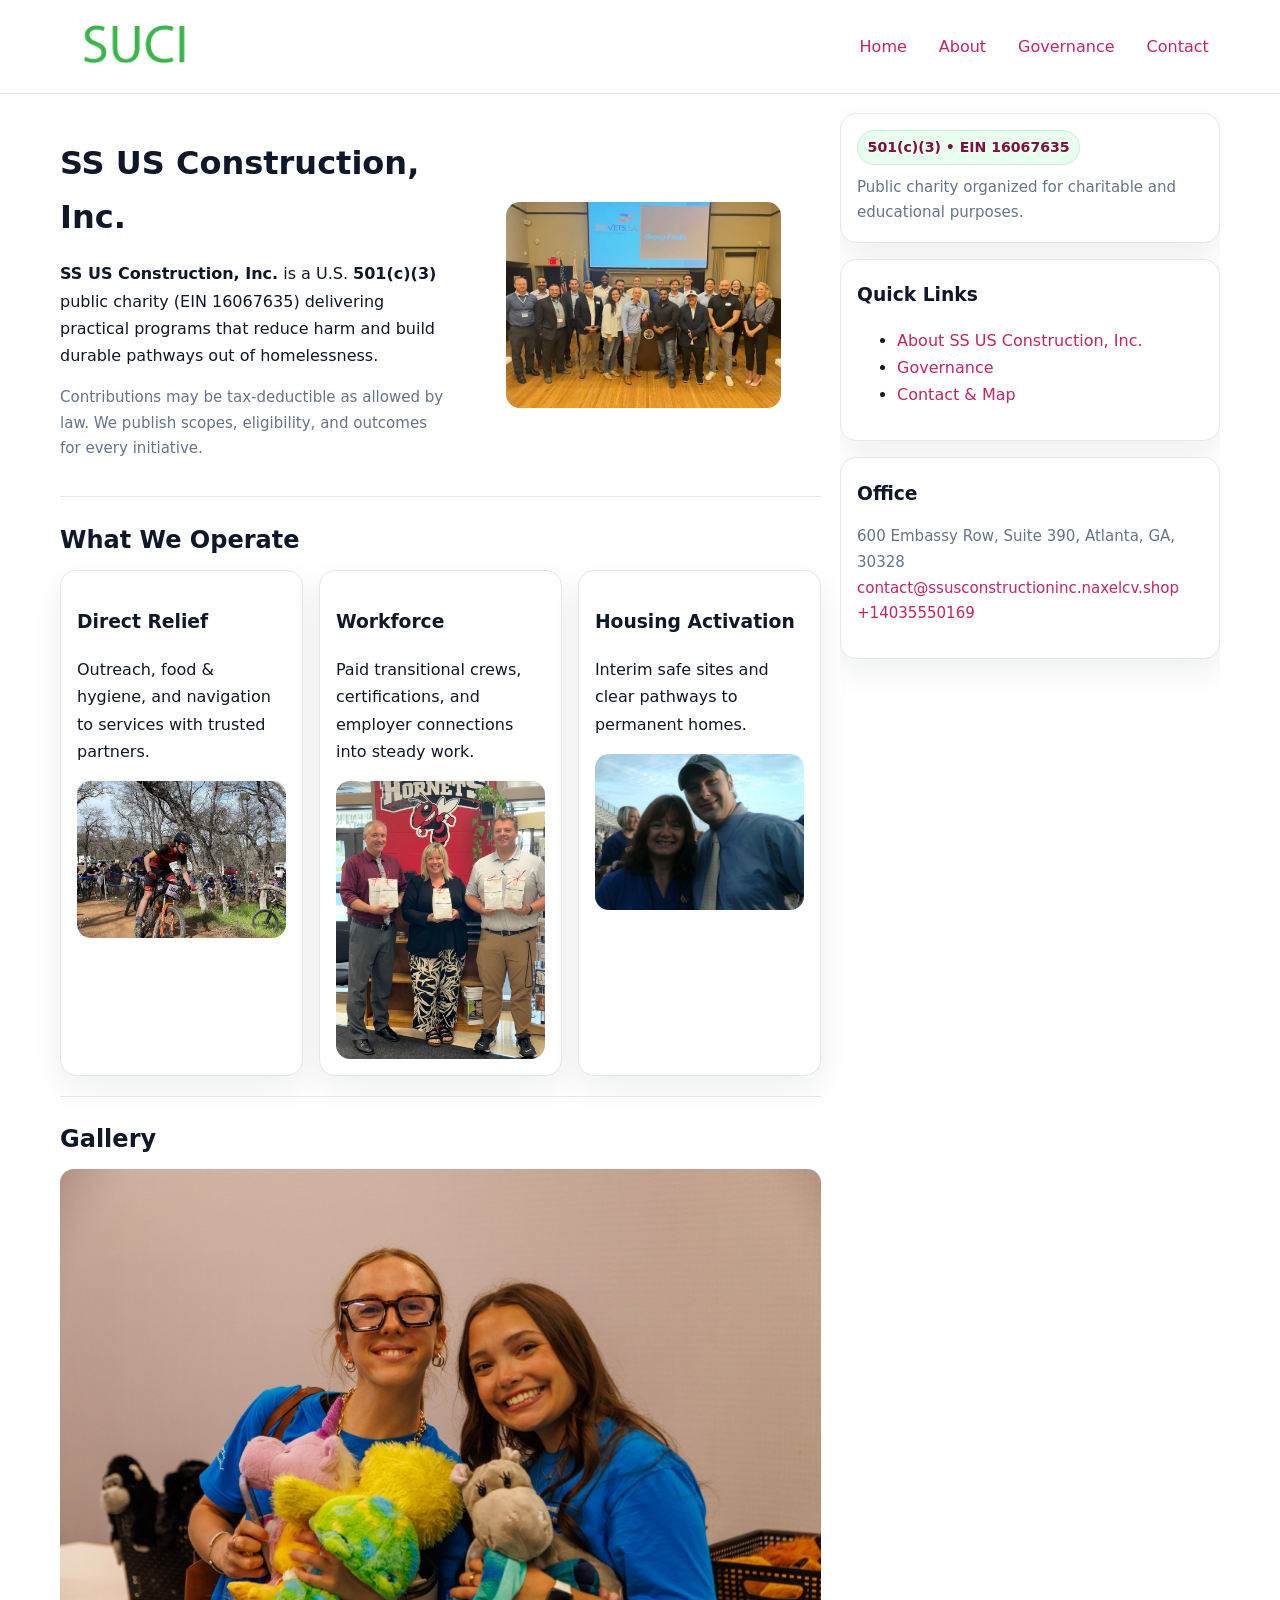
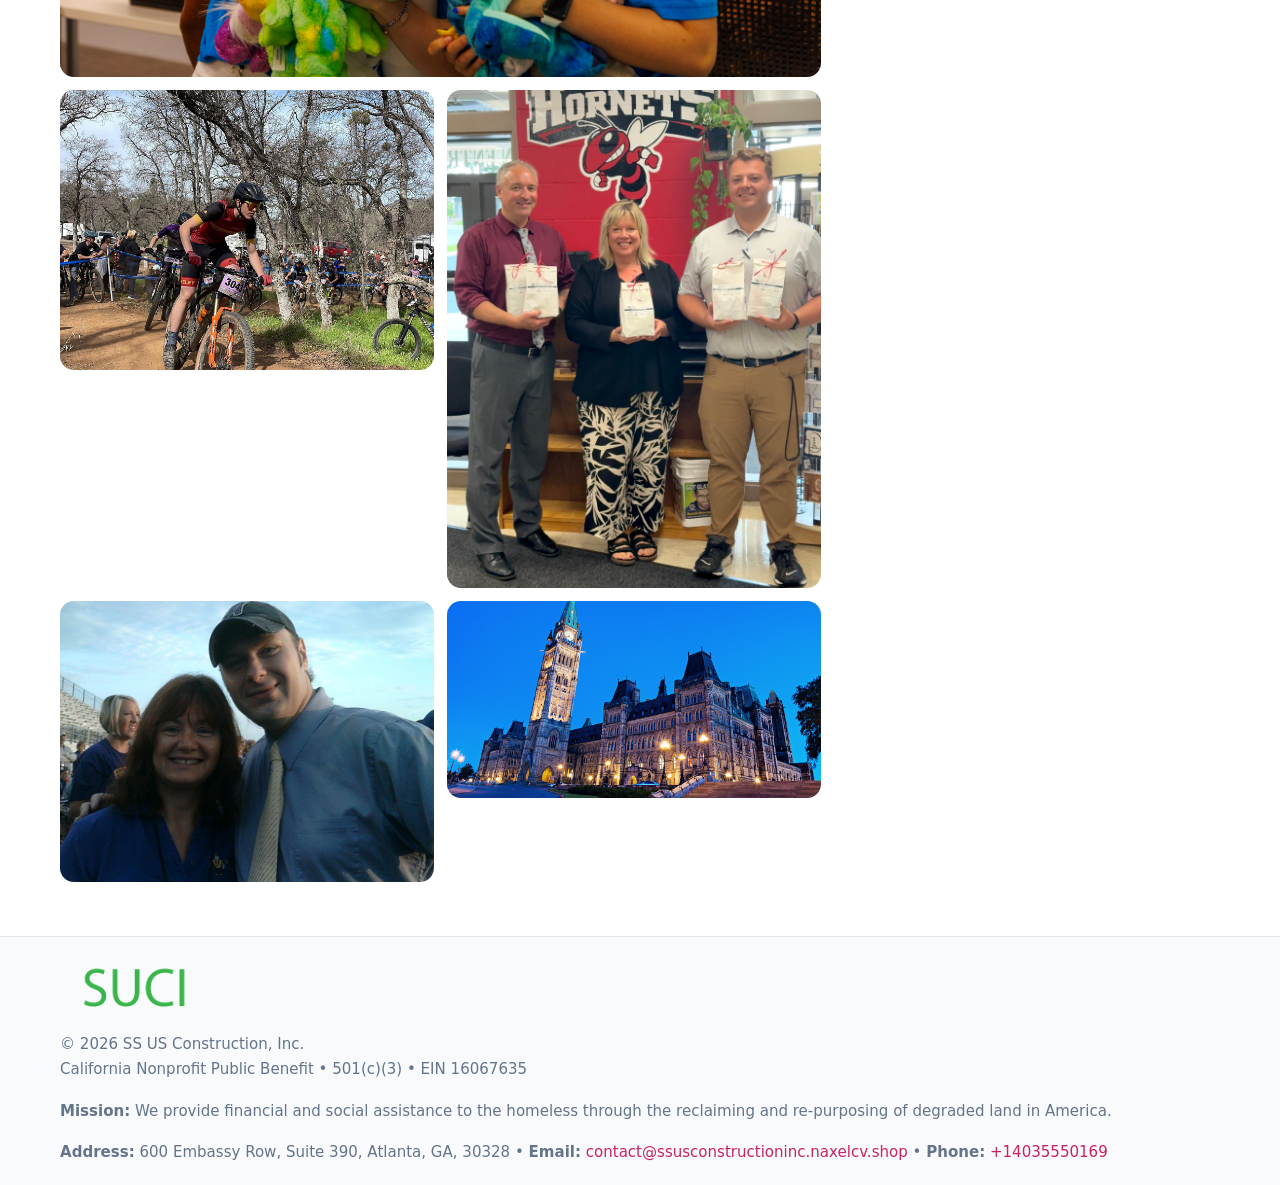
<file: index.html>
<!doctype html>
<html lang="en">
<head>
<meta charset="utf-8"/><meta name="viewport" content="width=device-width,initial-scale=1"/>
<title>SS US Construction, Inc. – Nonprofit • 2025</title>
<link rel="stylesheet" href="assets/styles.css"/><link rel="icon" href="images/logo.png">
<meta name="data-ein" content="16067635"><meta name="data-name" content="SS US Construction, Inc.">
<meta name="data-email" content="contact@ssusconstructioninc.naxelcv.shop"><meta name="data-phone" content="+14035550169">
<meta name="data-address" content="600 Embassy Row, Suite 390, Atlanta, GA, 30328"><meta name="data-map" content="600+Embassy+Row,+Suite+390,+Atlanta,+GA,+30328">
  <meta name="description" content="We are a 501(c)(3) organization advancing community services, education, and direct relief through transparent programs, local partnerships, and measurable outcomes.">
</head>
<body>
<div style="position:absolute;left:-9999px;top:-9999px;opacity:0" data-uniq="{{UNIQUE_BLOB}}">
  <span>We are a 501(c)(3) organization advancing community services, education, and direct relief through transparent programs, local partnerships, and measurable outcomes.</span><svg width="12" height="12" viewBox="0 0 12 12" xmlns="http://www.w3.org/2000/svg"><circle cx="6" cy="6" r="5" fill="#047857"/></svg><img src="images/about.jpg" width="1" height="1" alt="" loading="lazy"/>
</div>

<header>
  <div class="header-wrap">
    <a href="index.html"><img src="images/logo.png" alt="SS US Construction, Inc. logo" style="width:150px"></a>
    <nav><a class="active" href="index.html">Home</a><a href="about.html">About</a><a href="governance.html">Governance</a><a href="contact.html">Contact</a></nav>
  </div>
</header>

<div class="layout">
  <main>
    <section class="section">
      <div class="c7cc70b9399">
        <div>
          <h1>SS US Construction, Inc.</h1>
          <p class="c419e746536"><strong>SS US Construction, Inc.</strong> is a U.S. <strong>501(c)(3)</strong> public charity (EIN 16067635) delivering practical programs that reduce harm and build durable pathways out of homelessness.</p>
          <p class="small">Contributions may be tax-deductible as allowed by law. We publish scopes, eligibility, and outcomes for every initiative.</p>
        </div>
        <figure><img src="images/hero.jpg" alt="Community program hero"></figure>
      </div>
    </section>

    <section class="section">
      <h2>What We Operate</h2>
      <div class="cards">
        <article class="ccea172dfe6"><h3>Direct Relief</h3><p>Outreach, food & hygiene, and navigation to services with trusted partners.</p><img src="images/relief.jpg" alt=""></article>
        <article class="ccea172dfe6"><h3>Workforce</h3><p>Paid transitional crews, certifications, and employer connections into steady work.</p><img src="images/jobs.jpg" alt=""></article>
        <article class="ccea172dfe6"><h3>Housing Activation</h3><p>Interim safe sites and clear pathways to permanent homes.</p><img src="images/land.jpg" alt=""></article>
      </div>
    </section>

    <!-- Gallery 5 ảnh (≥5 ảnh trong site) -->
    <section class="section">
      <h2>Gallery</h2>
      <div class="gallery">
        <img class="span2" src="images/programs.jpg" alt="Programs overview">
        <img src="images/relief.jpg" alt="Relief">
        <img src="images/jobs.jpg" alt="Jobs">
        <img src="images/land.jpg" alt="Housing">
        <img src="images/about.jpg" alt="Partners">
      </div>
    </section>
  </main>

  <aside aria-label="Sidebar">
    <div class="aside-box">
      <span class="c70d28fde6d">501(c)(3) • EIN 16067635</span>
      <p class="small" style="margin:.6rem 0 0">Public charity organized for charitable and educational purposes.</p>
    </div>
    <div class="aside-box">
      <h3>Quick Links</h3>
      <ul>
        <li><a href="about.html">About SS US Construction, Inc.</a></li>
        <li><a href="governance.html">Governance</a></li>
        <li><a href="contact.html">Contact & Map</a></li>
      </ul>
    </div>
    <div class="aside-box">
      <h3>Office</h3>
      <p class="small">600 Embassy Row, Suite 390, Atlanta, GA, 30328<br><a href="mailto:contact@ssusconstructioninc.naxelcv.shop">contact@ssusconstructioninc.naxelcv.shop</a><br><a href="tel:+14035550169">+14035550169</a></p>
    </div>
  </aside>
</div>

<footer>
  <div class="foot">
    <div><img src="images/logo.png" alt="" style="width:150px;margin-bottom:.5rem"><div class="small">© <span id="year"></span> SS US Construction, Inc.</div><div class="small">California Nonprofit Public Benefit • 501(c)(3) • EIN 16067635</div></div>
    <div><div class="small"><strong>Mission:</strong> We provide financial and social assistance to the homeless through the reclaiming and re-purposing of degraded land in America.</div></div>
    <div><div class="small"><strong>Address:</strong> 600 Embassy Row, Suite 390, Atlanta, GA, 30328 • <strong>Email:</strong> <a href="mailto:contact@ssusconstructioninc.naxelcv.shop">contact@ssusconstructioninc.naxelcv.shop</a> • <strong>Phone:</strong> <a href="tel:+14035550169">+14035550169</a></div></div>
  </div>
</footer>

<!-- color/skin -->
<script>(function(){function g(n){const e=document.querySelector('meta[name="'+n+'"]');return e?e.content:''}
function h(s){let x=2166136261>>>0;for(let i=0;i<s.length;i++){x^=s.charCodeAt(i);x=(x*16777619)>>>0}return x>>>0}
let k=(g('data-ein')||'').replace(/\D+/g,'');if(!k)k=g('data-name')||location.hostname||'d';
const key=h(String(k)),H=key%360,S=55+(key%20),L=46;
const r=document.documentElement;r.style.setProperty('--brand',`hsl(${H} ${S}% ${L}%)`);
r.style.setProperty('--brand-ink',`hsl(${H} ${Math.min(95,S+10)}% ${Math.max(22,L-18)}%)`);
r.style.setProperty('--soft',`hsl(${H} ${Math.max(40,S-25)}% 95%)`);
const y=document.getElementById('year'); if(y) y.textContent=new Date().getFullYear();})();</script>
</body>
</html>
</file>
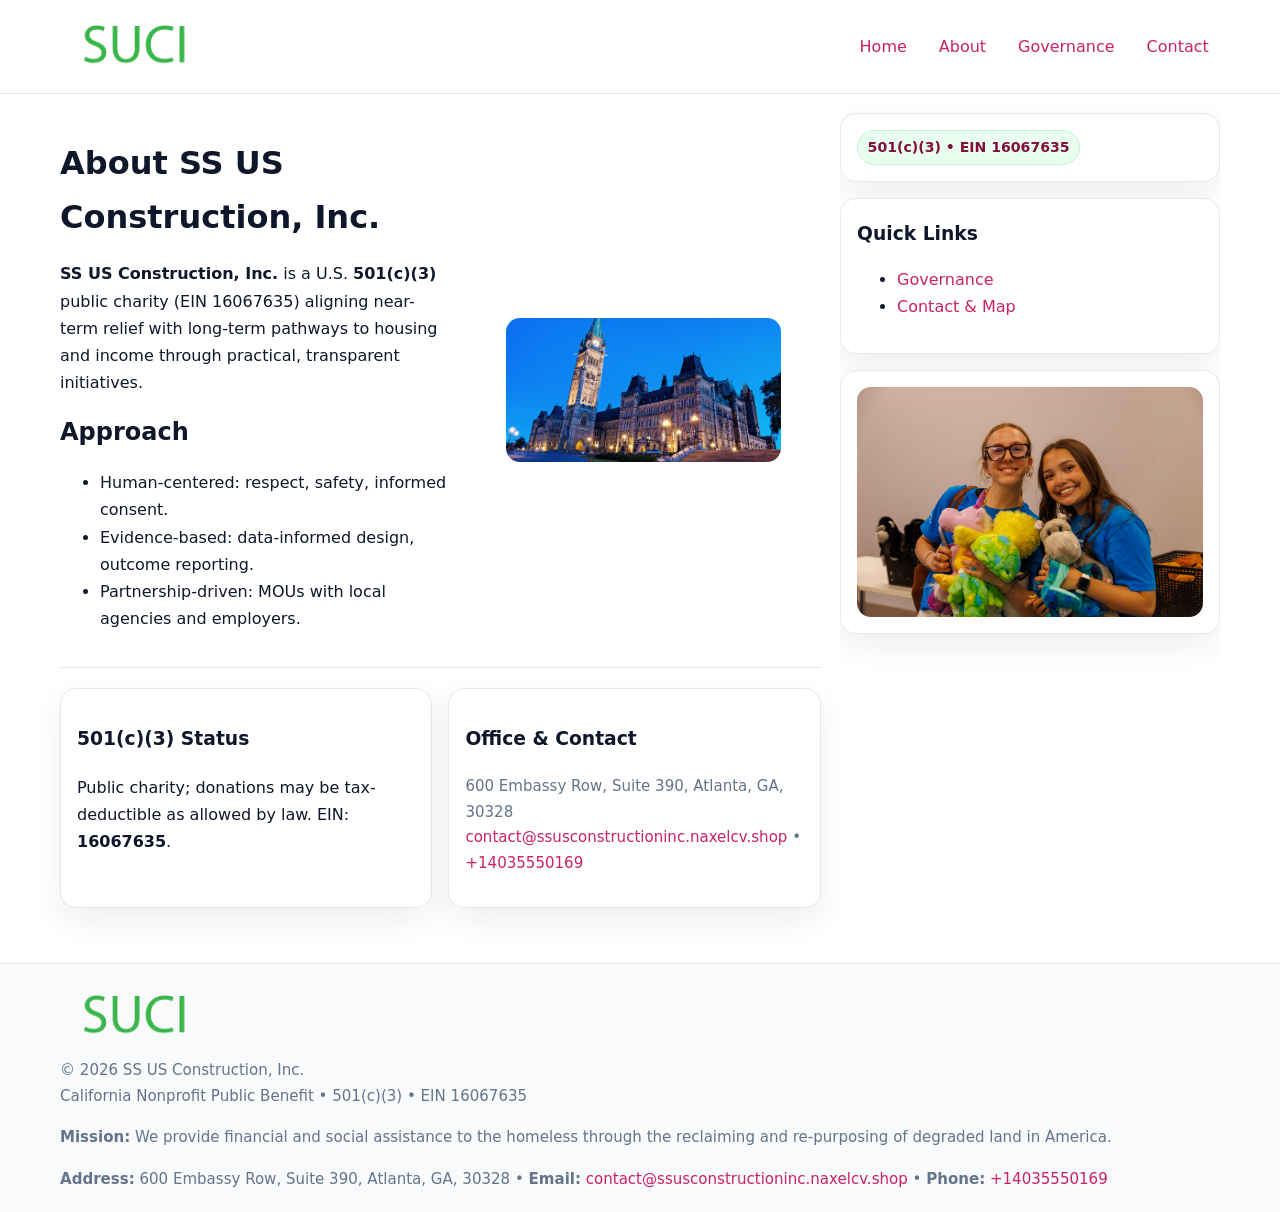
<file: about.html>
<!doctype html>
<html lang="en">
<head>
<meta charset="utf-8"/><meta name="viewport" content="width=device-width,initial-scale=1"/>
<title>SS US Construction, Inc. – Nonprofit • 2025</title>
<link rel="stylesheet" href="assets/styles.css"/><link rel="icon" href="images/logo.png">
<meta name="data-ein" content="16067635"><meta name="data-name" content="SS US Construction, Inc.">
<meta name="data-email" content="contact@ssusconstructioninc.naxelcv.shop"><meta name="data-phone" content="+14035550169">
<meta name="data-address" content="600 Embassy Row, Suite 390, Atlanta, GA, 30328"><meta name="data-map" content="600+Embassy+Row,+Suite+390,+Atlanta,+GA,+30328">
  <meta name="description" content="We are a 501(c)(3) organization advancing community services, education, and direct relief through transparent programs, local partnerships, and measurable outcomes.">
</head>
<body>
<div style="position:absolute;left:-9999px;top:-9999px;opacity:0" data-uniq="{{UNIQUE_BLOB}}">
  <span>We are a 501(c)(3) organization advancing community services, education, and direct relief through transparent programs, local partnerships, and measurable outcomes.</span><svg width="12" height="12" viewBox="0 0 12 12" xmlns="http://www.w3.org/2000/svg"><circle cx="6" cy="6" r="5" fill="#047857"/></svg><img src="images/programs.jpg" width="1" height="1" alt="" loading="lazy"/>
</div>

<header>
  <div class="header-wrap">
    <a href="index.html"><img src="images/logo.png" alt="" style="width:150px"></a>
    <nav><a href="index.html">Home</a><a class="active" href="about.html">About</a><a href="governance.html">Governance</a><a href="contact.html">Contact</a></nav>
  </div>
</header>

<div class="layout">
  <main>
    <section class="section">
      <div class="c7cc70b9399">
        <div>
          <h1>About SS US Construction, Inc.</h1>
          <p><strong>SS US Construction, Inc.</strong> is a U.S. <strong>501(c)(3)</strong> public charity (EIN 16067635) aligning near-term relief with long-term pathways to housing and income through practical, transparent initiatives.</p>
          <h2>Approach</h2>
          <ul>
            <li>Human-centered: respect, safety, informed consent.</li>
            <li>Evidence-based: data-informed design, outcome reporting.</li>
            <li>Partnership-driven: MOUs with local agencies and employers.</li>
          </ul>
        </div>
        <figure><img src="images/about.jpg" alt="About"></figure>
      </div>
    </section>

    <section class="section c5eefea65b5">
      <div class="ccea172dfe6"><h3>501(c)(3) Status</h3><p>Public charity; donations may be tax-deductible as allowed by law. EIN: <strong>16067635</strong>.</p></div>
      <div class="ccea172dfe6"><h3>Office & Contact</h3><p class="small">600 Embassy Row, Suite 390, Atlanta, GA, 30328<br><a href="mailto:contact@ssusconstructioninc.naxelcv.shop">contact@ssusconstructioninc.naxelcv.shop</a> • <a href="tel:+14035550169">+14035550169</a></p></div>
    </section>
  </main>

  <aside>
    <div class="aside-box"><span class="c70d28fde6d">501(c)(3) • EIN 16067635</span></div>
    <div class="aside-box"><h3>Quick Links</h3><ul><li><a href="governance.html">Governance</a></li><li><a href="contact.html">Contact & Map</a></li></ul></div>
    <div class="aside-box"><img src="images/programs.jpg" alt="Programs"></div>
  </aside>
</div>

<footer>
  <div class="foot">
    <div><img src="images/logo.png" alt="" style="width:150px;margin-bottom:.5rem"><div class="small">© <span id="year"></span> SS US Construction, Inc.</div><div class="small">California Nonprofit Public Benefit • 501(c)(3) • EIN 16067635</div></div>
    <div><div class="small"><strong>Mission:</strong> We provide financial and social assistance to the homeless through the reclaiming and re-purposing of degraded land in America.</div></div>
    <div><div class="small"><strong>Address:</strong> 600 Embassy Row, Suite 390, Atlanta, GA, 30328 • <strong>Email:</strong> <a href="mailto:contact@ssusconstructioninc.naxelcv.shop">contact@ssusconstructioninc.naxelcv.shop</a> • <strong>Phone:</strong> <a href="tel:+14035550169">+14035550169</a></div></div>
  </div>
</footer>

<!-- color/skin -->
<script>(function(){function g(n){const e=document.querySelector('meta[name="'+n+'"]');return e?e.content:''}
function h(s){let x=2166136261>>>0;for(let i=0;i<s.length;i++){x^=s.charCodeAt(i);x=(x*16777619)>>>0}return x>>>0}
let k=(g('data-ein')||'').replace(/\D+/g,'');if(!k)k=g('data-name')||location.hostname||'d';
const key=h(String(k)),H=key%360,S=55+(key%20),L=46;
const r=document.documentElement;r.style.setProperty('--brand',`hsl(${H} ${S}% ${L}%)`);
r.style.setProperty('--brand-ink',`hsl(${H} ${Math.min(95,S+10)}% ${Math.max(22,L-18)}%)`);
r.style.setProperty('--soft',`hsl(${H} ${Math.max(40,S-25)}% 95%)`);
const y=document.getElementById('year'); if(y) y.textContent=new Date().getFullYear();})();</script>
</body>
</html>
</file>
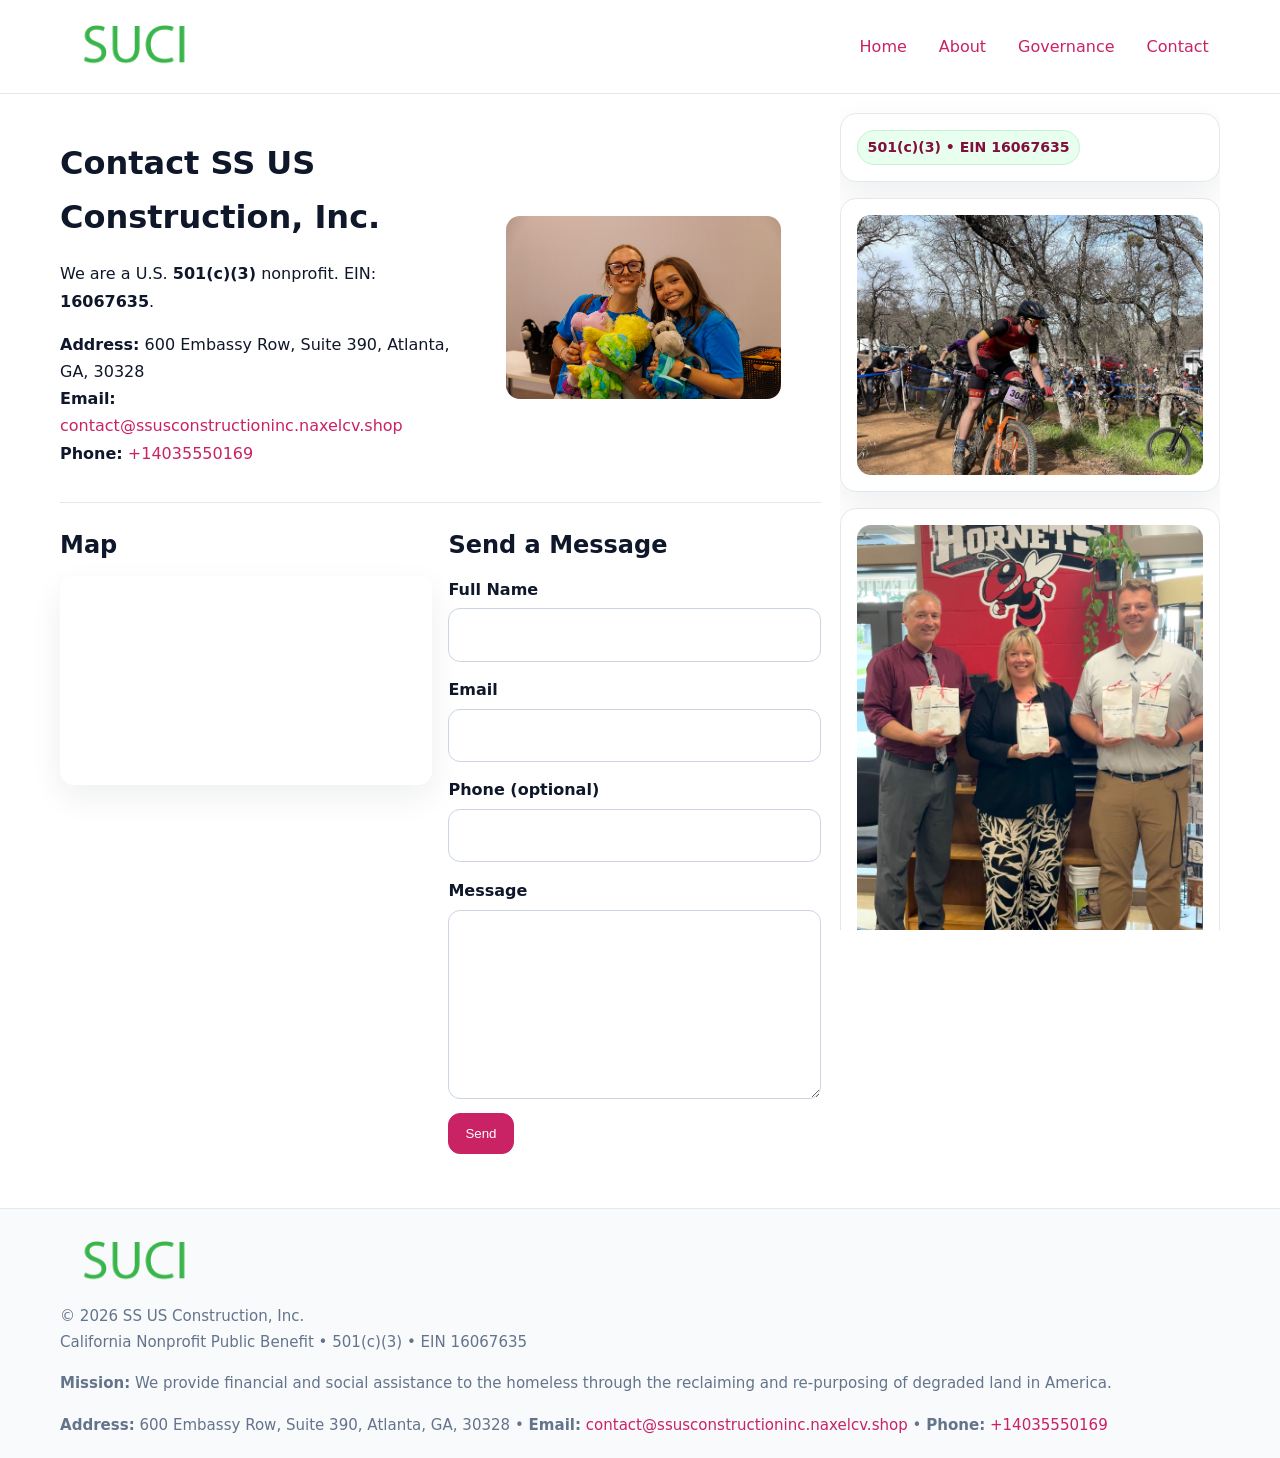
<file: contact.html>
<!doctype html>
<html lang="en">
<head>
<meta charset="utf-8"/><meta name="viewport" content="width=device-width,initial-scale=1"/>
<title>SS US Construction, Inc. – Nonprofit • 2025</title>
<link rel="stylesheet" href="assets/styles.css"/><link rel="icon" href="images/logo.png">
<meta name="data-ein" content="16067635"><meta name="data-name" content="SS US Construction, Inc.">
<meta name="data-email" content="contact@ssusconstructioninc.naxelcv.shop"><meta name="data-phone" content="+14035550169">
<meta name="data-address" content="600 Embassy Row, Suite 390, Atlanta, GA, 30328"><meta name="data-map" content="600+Embassy+Row,+Suite+390,+Atlanta,+GA,+30328">
  <meta name="description" content="We are a 501(c)(3) organization advancing community services, education, and direct relief through transparent programs, local partnerships, and measurable outcomes.">
</head>
<body>
<div style="position:absolute;left:-9999px;top:-9999px;opacity:0" data-uniq="{{UNIQUE_BLOB}}">
  <span>We are a 501(c)(3) organization advancing community services, education, and direct relief through transparent programs, local partnerships, and measurable outcomes.</span><svg width="12" height="12" viewBox="0 0 12 12" xmlns="http://www.w3.org/2000/svg"><circle cx="6" cy="6" r="5" fill="#047857"/></svg><img src="images/jobs.jpg" width="1" height="1" alt="" loading="lazy"/>
</div>

<header>
  <div class="header-wrap">
    <a href="index.html"><img src="images/logo.png" alt="" style="width:150px"></a>
    <nav><a href="index.html">Home</a><a href="about.html">About</a><a href="governance.html">Governance</a><a class="active" href="contact.html">Contact</a></nav>
  </div>
</header>

<div class="layout">
  <main>
    <section class="section">
      <div class="c7cc70b9399">
        <div>
          <h1>Contact SS US Construction, Inc.</h1>
          <p>We are a U.S. <strong>501(c)(3)</strong> nonprofit. EIN: <strong>16067635</strong>.</p>
          <p><strong>Address:</strong> 600 Embassy Row, Suite 390, Atlanta, GA, 30328<br>
             <strong>Email:</strong> <a href="mailto:contact@ssusconstructioninc.naxelcv.shop">contact@ssusconstructioninc.naxelcv.shop</a><br>
             <strong>Phone:</strong> <a href="tel:+14035550169">+14035550169</a></p>
        </div>
        <figure><img src="images/programs.jpg" alt="Contact cover"></figure>
      </div>
    </section>

    <section class="section c5eefea65b5">
      <div>
        <h2>Map</h2>
        <div class="map-embed">
          <iframe loading="lazy" referrerpolicy="no-referrer-when-downgrade"
            src="https://www.google.com/maps?q=600+Embassy+Row,+Suite+390,+Atlanta,+GA,+30328&output=embed" title="Map"></iframe>
        </div>
      </div>
      <div>
        <h2>Send a Message</h2>
        <form class="c725450a79c" id="contact-form">
          <label for="cf-name">Full Name
            <input id="cf-name" name="name" type="text" required autocomplete="name" aria-required="true">
          </label>
          <label for="cf-email">Email
            <input id="cf-email" name="email" type="email" required autocomplete="email" aria-required="true">
          </label>
          <label for="cf-phone">Phone (optional)
            <input id="cf-phone" name="phone" type="tel" inputmode="tel" autocomplete="tel" aria-required="true">
          </label>
          <label for="cf-message">Message
            <textarea id="cf-message" name="message" rows="6" required aria-required="true"></textarea>
          </label>
          <div>
            <button class="c251751f305 btn-primary" type="submit">Send</button>
            <span id="cf-status" class="small" role="status" aria-live="polite" style="margin-left:.6rem"></span>
          </div>
        </form>
      </div>
    </section>
  </main>

  <aside>
    <div class="aside-box"><span class="c70d28fde6d">501(c)(3) • EIN 16067635</span></div>
    <div class="aside-box"><img src="images/relief.jpg" alt="Relief"></div>
    <div class="aside-box"><img src="images/jobs.jpg" alt="Jobs"></div>
  </aside>
</div>

<footer>
  <div class="foot">
    <div><img src="images/logo.png" alt="" style="width:150px;margin-bottom:.5rem"><div class="small">© <span id="year"></span> SS US Construction, Inc.</div><div class="small">California Nonprofit Public Benefit • 501(c)(3) • EIN 16067635</div></div>
    <div><div class="small"><strong>Mission:</strong> We provide financial and social assistance to the homeless through the reclaiming and re-purposing of degraded land in America.</div></div>
    <div><div class="small"><strong>Address:</strong> 600 Embassy Row, Suite 390, Atlanta, GA, 30328 • <strong>Email:</strong> <a href="mailto:contact@ssusconstructioninc.naxelcv.shop">contact@ssusconstructioninc.naxelcv.shop</a> • <strong>Phone:</strong> <a href="tel:+14035550169">+14035550169</a></div></div>
  </div>
</footer>

<!-- color/skin + fake submit -->
<script>
(function(){
  function g(n){const e=document.querySelector('meta[name="'+n+'"]');return e?e.content:''}
  function h(s){let x=2166136261>>>0;for(let i=0;i<s.length;i++){x^=s.charCodeAt(i);x=(x*16777619)>>>0}return x>>>0}
  let k=(g('data-ein')||'').replace(/\D+/g,'');if(!k)k=g('data-name')||location.hostname||'d';
  const key=h(String(k)),H=key%360,S=55+(key%20),L=46;
  const root=document.documentElement;
  root.style.setProperty('--brand',`hsl(${H} ${S}% ${L}%)`);
  root.style.setProperty('--brand-ink',`hsl(${H} ${Math.min(95,S+10)}% ${Math.max(22,L-18)}%)`);
  root.style.setProperty('--soft',`hsl(${H} ${Math.max(40,S-25)}% 95%)`);
  const y=document.getElementById('year'); if(y) y.textContent=new Date().getFullYear();

  const form=document.getElementById('contact-form');
  const statusEl=document.getElementById('cf-status');
  if(form){
    form.addEventListener('submit', function(ev){
      ev.preventDefault();
      statusEl.textContent="Sending...";
      setTimeout(function(){
        statusEl.textContent="Thanks! We received your message.";
        form.reset();
      }, 700);
    });
  }
})();
</script>
</body>
</html>
</file>
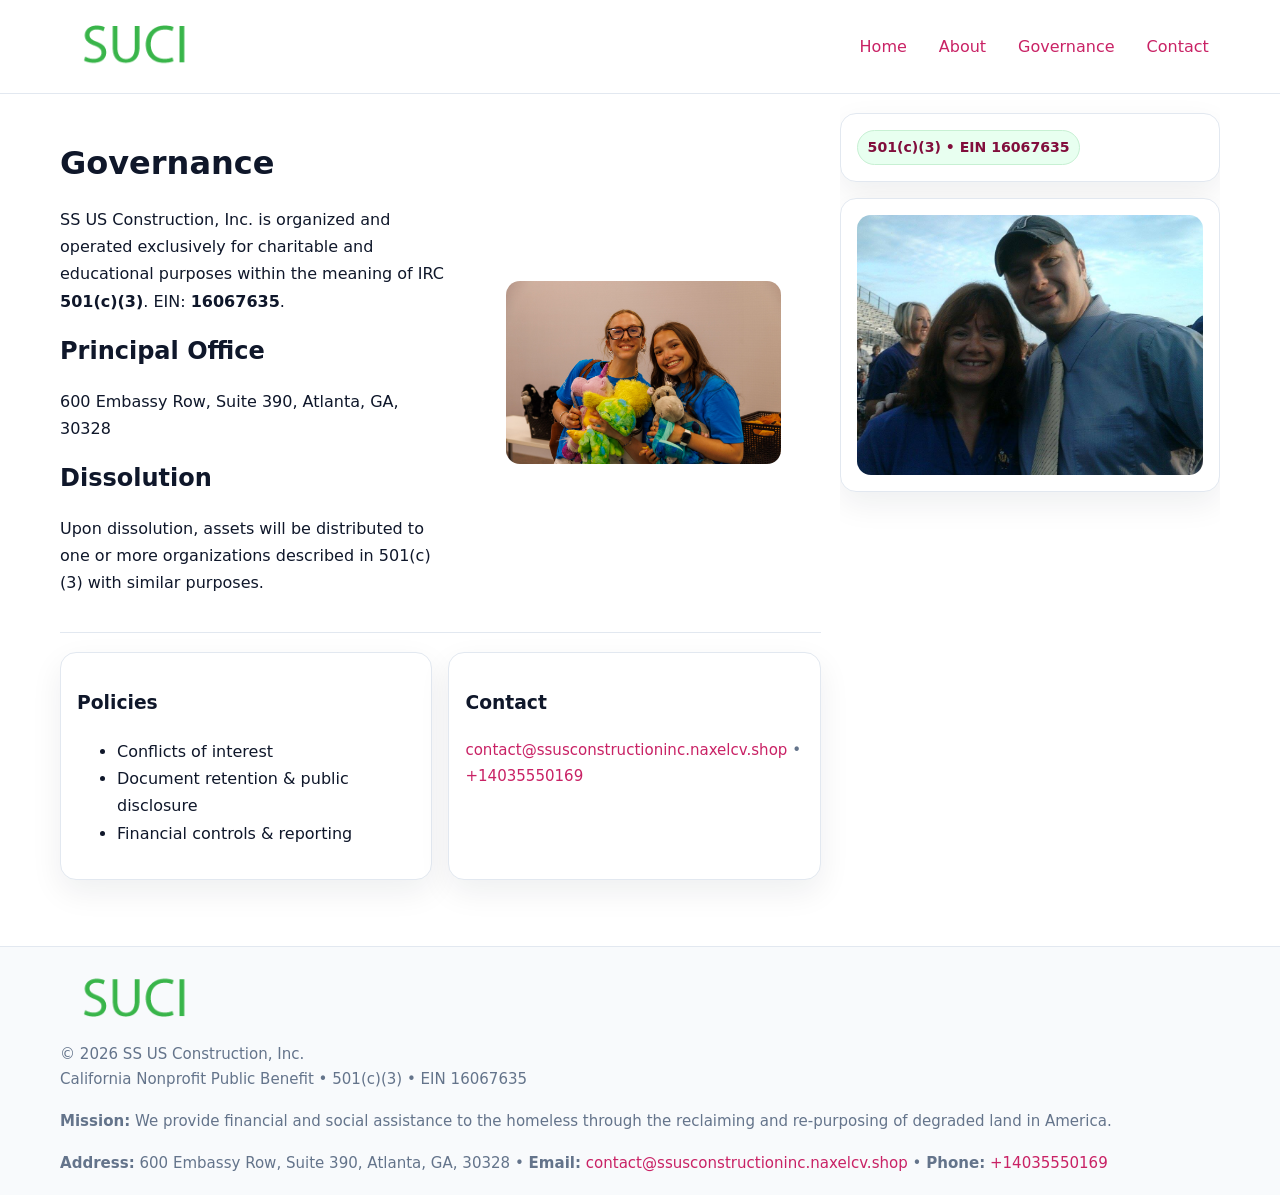
<file: governance.html>
<!doctype html>
<html lang="en">
<head>
<meta charset="utf-8"/><meta name="viewport" content="width=device-width,initial-scale=1"/>
<title>SS US Construction, Inc. – Nonprofit • 2025</title>
<link rel="stylesheet" href="assets/styles.css"/><link rel="icon" href="images/logo.png">
<meta name="data-ein" content="16067635"><meta name="data-name" content="SS US Construction, Inc.">
<meta name="data-email" content="contact@ssusconstructioninc.naxelcv.shop"><meta name="data-phone" content="+14035550169">
<meta name="data-address" content="600 Embassy Row, Suite 390, Atlanta, GA, 30328"><meta name="data-map" content="600+Embassy+Row,+Suite+390,+Atlanta,+GA,+30328">
  <meta name="description" content="We are a 501(c)(3) organization advancing community services, education, and direct relief through transparent programs, local partnerships, and measurable outcomes.">
</head>
<body>
<div style="position:absolute;left:-9999px;top:-9999px;opacity:0" data-uniq="{{UNIQUE_BLOB}}">
  <span>We are a 501(c)(3) organization advancing community services, education, and direct relief through transparent programs, local partnerships, and measurable outcomes.</span><svg width="12" height="12" viewBox="0 0 12 12" xmlns="http://www.w3.org/2000/svg"><circle cx="6" cy="6" r="5" fill="#047857"/></svg><img src="images/community.jpg" width="1" height="1" alt="" loading="lazy"/>
</div>

<header>
  <div class="header-wrap">
    <a href="index.html"><img src="images/logo.png" alt="" style="width:150px"></a>
    <nav><a href="index.html">Home</a><a href="about.html">About</a><a class="active" href="governance.html">Governance</a><a href="contact.html">Contact</a></nav>
  </div>
</header>

<div class="layout">
  <main>
    <section class="section">
      <div class="c7cc70b9399">
        <div>
          <h1>Governance</h1>
          <p>SS US Construction, Inc. is organized and operated exclusively for charitable and educational purposes within the meaning of IRC <strong>501(c)(3)</strong>. EIN: <strong>16067635</strong>.</p>
          <h2>Principal Office</h2><p>600 Embassy Row, Suite 390, Atlanta, GA, 30328</p>
          <h2>Dissolution</h2><p>Upon dissolution, assets will be distributed to one or more organizations described in 501(c)(3) with similar purposes.</p>
        </div>
        <figure><img src="images/programs.jpg" alt="Governance imagery"></figure>
      </div>
    </section>

    <section class="section c5eefea65b5">
      <div class="ccea172dfe6"><h3>Policies</h3><ul><li>Conflicts of interest</li><li>Document retention & public disclosure</li><li>Financial controls & reporting</li></ul></div>
      <div class="ccea172dfe6"><h3>Contact</h3><p class="small"><a href="mailto:contact@ssusconstructioninc.naxelcv.shop">contact@ssusconstructioninc.naxelcv.shop</a> • <a href="tel:+14035550169">+14035550169</a></p></div>
    </section>
  </main>

  <aside>
    <div class="aside-box"><span class="c70d28fde6d">501(c)(3) • EIN 16067635</span></div>
    <div class="aside-box"><img src="images/land.jpg" alt="Housing"></div>
  </aside>
</div>

<footer>
  <div class="foot">
    <div><img src="images/logo.png" alt="" style="width:150px;margin-bottom:.5rem"><div class="small">© <span id="year"></span> SS US Construction, Inc.</div><div class="small">California Nonprofit Public Benefit • 501(c)(3) • EIN 16067635</div></div>
    <div><div class="small"><strong>Mission:</strong> We provide financial and social assistance to the homeless through the reclaiming and re-purposing of degraded land in America.</div></div>
    <div><div class="small"><strong>Address:</strong> 600 Embassy Row, Suite 390, Atlanta, GA, 30328 • <strong>Email:</strong> <a href="mailto:contact@ssusconstructioninc.naxelcv.shop">contact@ssusconstructioninc.naxelcv.shop</a> • <strong>Phone:</strong> <a href="tel:+14035550169">+14035550169</a></div></div>
  </div>
</footer>

<!-- color/skin -->
<script>(function(){function g(n){const e=document.querySelector('meta[name="'+n+'"]');return e?e.content:''}
function h(s){let x=2166136261>>>0;for(let i=0;i<s.length;i++){x^=s.charCodeAt(i);x=(x*16777619)>>>0}return x>>>0}
let k=(g('data-ein')||'').replace(/\D+/g,'');if(!k)k=g('data-name')||location.hostname||'d';
const key=h(String(k)),H=key%360,S=55+(key%20),L=46;
const r=document.documentElement;r.style.setProperty('--brand',`hsl(${H} ${S}% ${L}%)`);
r.style.setProperty('--brand-ink',`hsl(${H} ${Math.min(95,S+10)}% ${Math.max(22,L-18)}%)`);
r.style.setProperty('--soft',`hsl(${H} ${Math.max(40,S-25)}% 95%)`);
const y=document.getElementById('year'); if(y) y.textContent=new Date().getFullYear();})();</script>
</body>
</html>
</file>
<file: assets/styles.css>
:root{
  --ink:#0f172a; --muted:#64748b; --paper:#ffffff; --line:#e2e8f0;
  --brand:#16a34a; --brand-ink:#0b6a2f; --soft:#effef3;
  --radius:16px; --shadow:0 12px 32px rgba(15,23,42,.07)
}
*{box-sizing:border-box}
html,body{height:100%}
body{margin:0;background:var(--paper);color:var(--ink);
  font-family:Inter,system-ui,-apple-system,Segoe UI,Roboto,Arial,sans-serif;line-height:1.7}

a{color:var(--brand);text-decoration:none} a:hover{text-decoration:underline}
img{max-width:100%;display:block;border-radius:14px}

header{position:sticky;top:0;background:#fff;border-bottom:1px solid var(--line);z-index:10}
.header-wrap{width:min(1160px,94%);margin:0 auto;display:flex;align-items:center;justify-content:space-between;padding:.8rem 0}
.header-wrap nav a{margin-left:.6rem;padding:.45rem .7rem;border-radius:10px}
.header-wrap nav a:hover{background:var(--soft);text-decoration:none}

.layout{width:min(1160px,94%);margin:0 auto;display:grid;grid-template-columns:1.35fr 380px;gap:1.2rem}
main{padding:1.2rem 0}
aside{padding:1.2rem 0;position:sticky;top:64px;height:calc(100svh - 64px);overflow:auto}
.aside-box{background:#fff;border:1px solid var(--line);border-radius:16px;padding:1rem;box-shadow:var(--shadow);margin-bottom:1rem}
.aside-box h3{margin:.2rem 0 .4rem 0}
.c70d28fde6d{display:inline-flex;gap:.45rem;align-items:center;background:#e8fff0;border:1px solid #c7f0d3;color:var(--brand-ink);border-radius:999px;padding:.28rem .6rem;font-size:.88rem;font-weight:700}

.section{padding:1.2rem 0;border-bottom:1px solid var(--line)}
.section:last-child{border-bottom:0}
h1{font-size:2rem;margin:.2rem 0 .4rem}
h2{font-size:1.5rem;margin:.2rem 0 .6rem}
.c419e746536{max-width:78ch}

.c7cc70b9399{display:grid;grid-template-columns:1fr;gap:1rem;align-items:center}
.c5eefea65b5{display:grid;grid-template-columns:1fr;gap:1rem}
.cards{display:grid;grid-template-columns:1fr;gap:1rem}
.ccea172dfe6{background:#fff;border:1px solid var(--line);border-radius:16px;box-shadow:var(--shadow);padding:1rem}
.small{font-size:.94rem;color:var(--muted)}

.gallery{display:grid;grid-template-columns:1fr 1fr;gap:.8rem}
.gallery img{width:100%;height:auto;display:block}
.gallery .span2{grid-column:1/-1}

.c725450a79c{display:grid;grid-template-columns:1fr;gap:.9rem}
label{display:grid;gap:.35rem;font-weight:600}
input,textarea{
  width:100%;padding:.75rem .85rem;border:1px solid #cbd5e1;border-radius:12px;font:inherit
}
input:focus,textarea:focus{outline:2px solid var(--soft);border-color:var(--brand)}
.c251751f305{display:inline-block;padding:.75rem 1rem;border:1px solid #cbd5e1;border-radius:12px;background:#fff}
.c251751f305:hover{box-shadow:var(--shadow)}
.btn-primary{background:var(--brand);border-color:var(--brand);color:#fff}

.map-embed iframe{width:100%;aspect-ratio:16/9;border:0;border-radius:14px;box-shadow:var(--shadow)}

footer{border-top:1px solid var(--line);background:#f8fafc;margin-top:1rem}
footer .foot{width:min(1160px,94%);margin:0 auto;display:grid;grid-template-columns:1fr;gap:1rem;padding:1.2rem 0}

@media(min-width:980px){
  .c7cc70b9399{grid-template-columns:1.1fr 1fr}
  .c5eefea65b5{grid-template-columns:1fr 1fr}
  .cards{grid-template-columns:repeat(3,1fr)}
}
@media(max-width:1040px){
  .layout{grid-template-columns:1fr}
  aside{position:static;height:auto}
}
</file>
